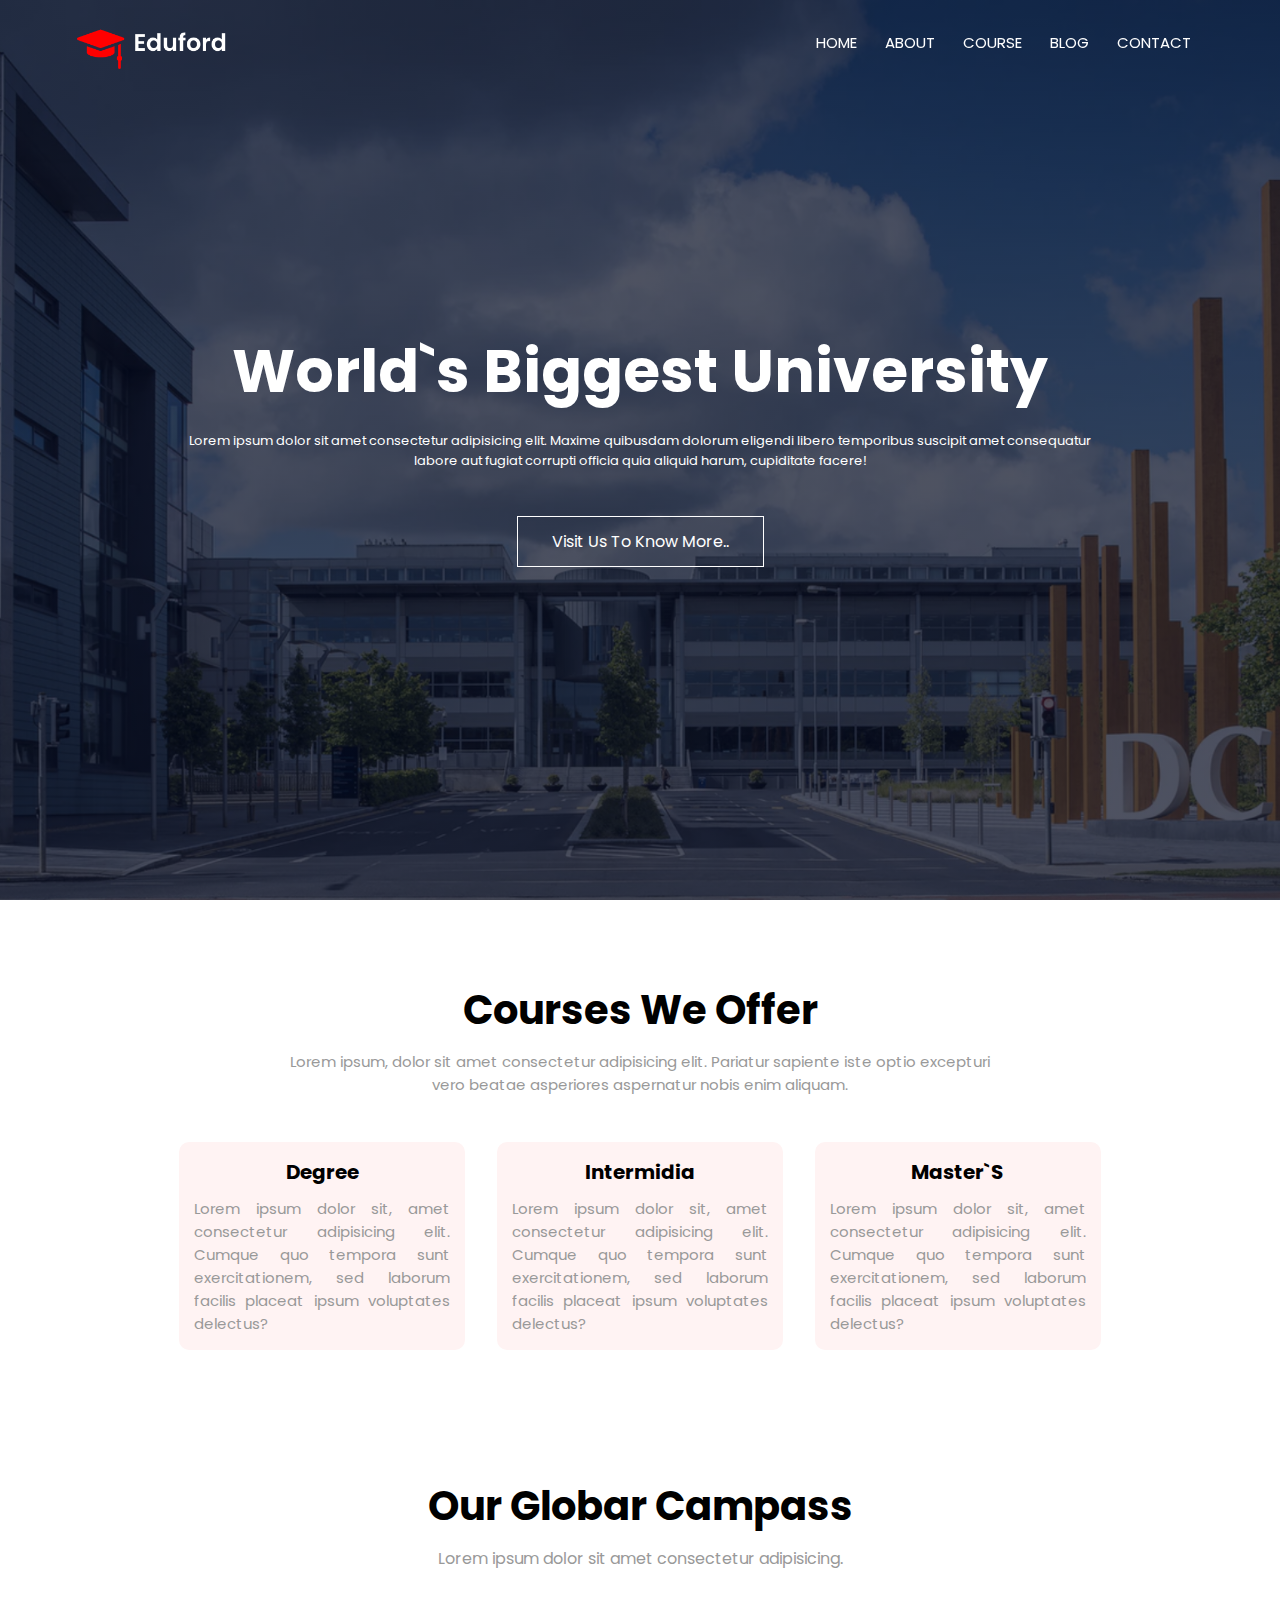
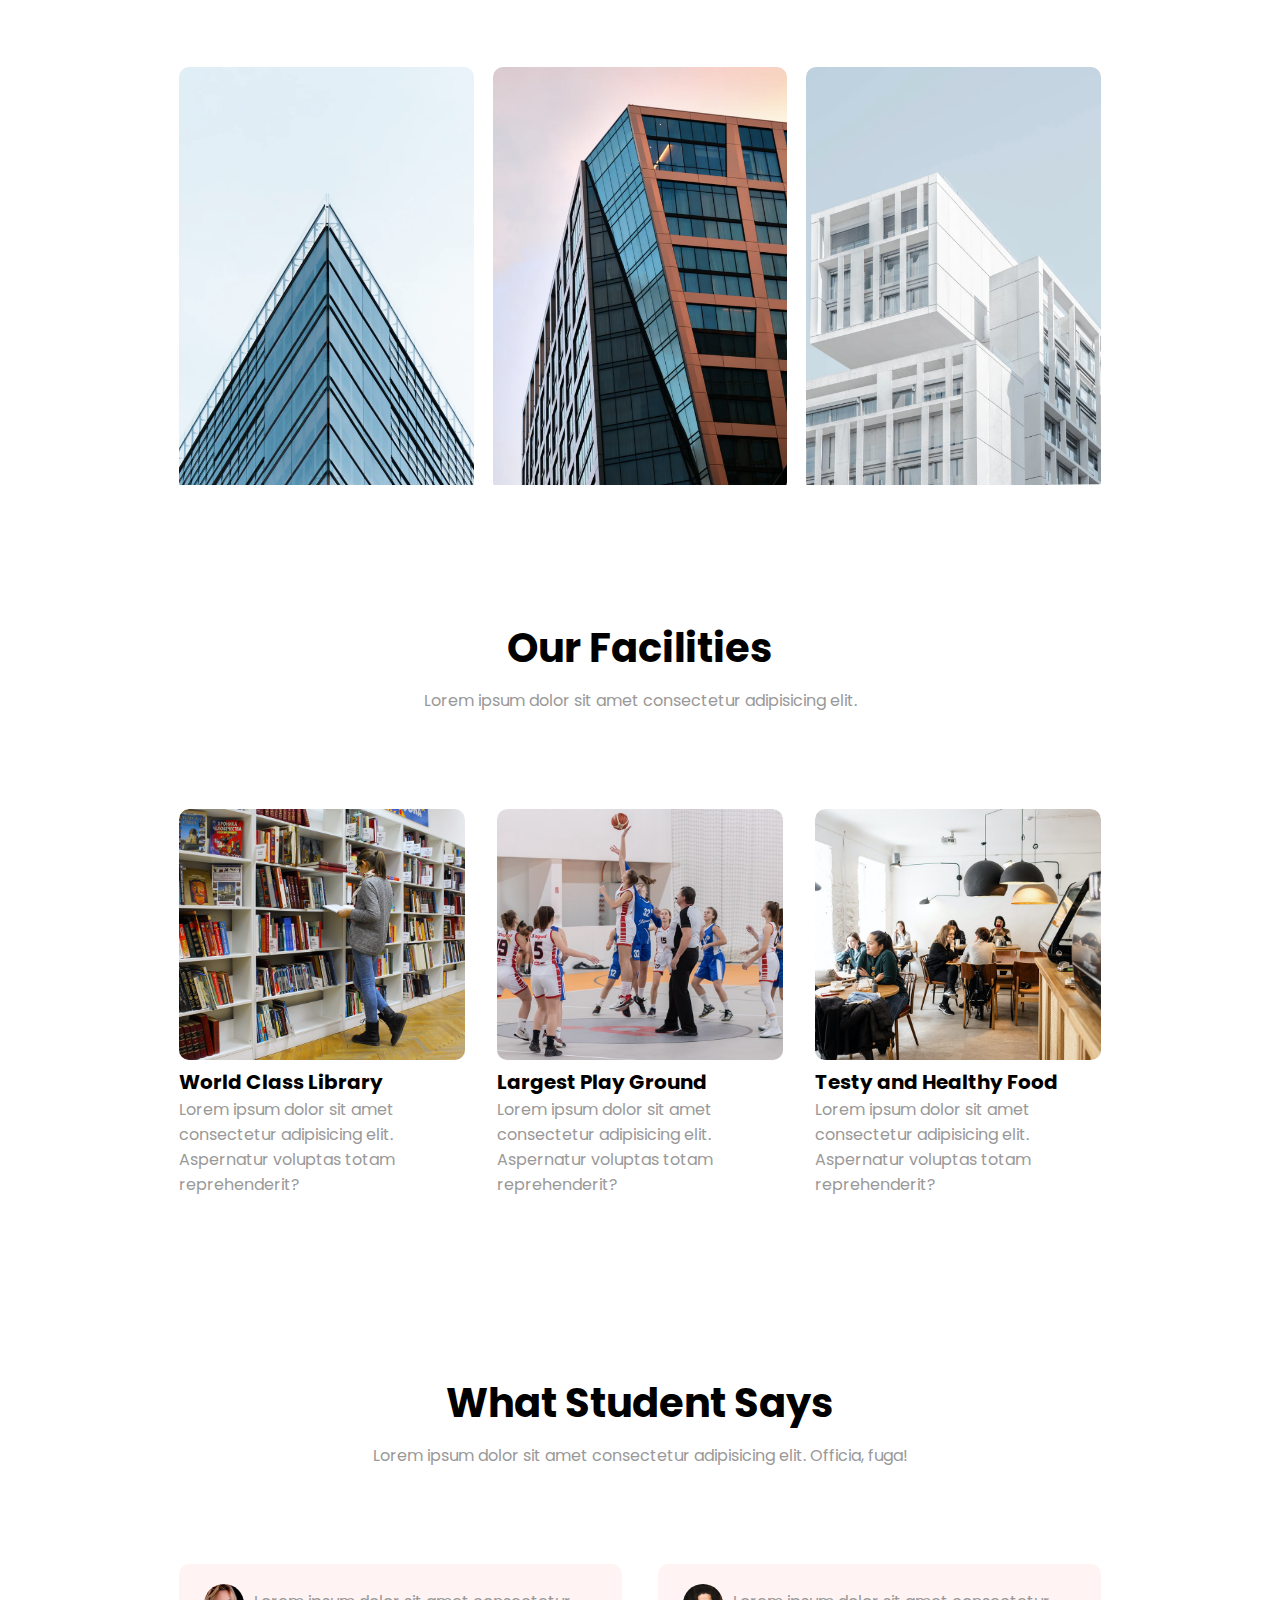
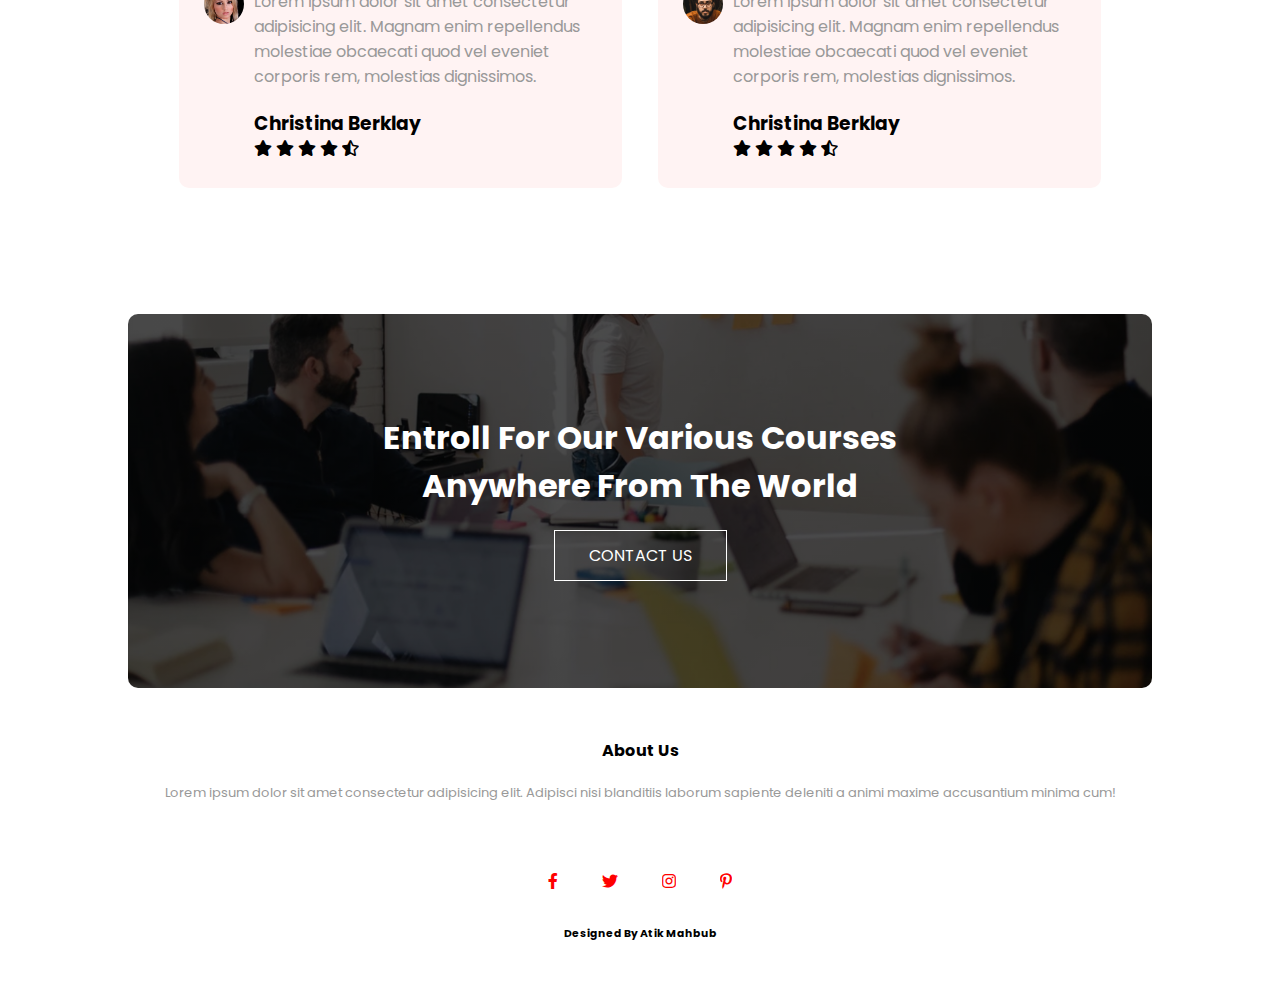
<file: index.html>
<!DOCTYPE html>
<html lang="en">
<head>
    <meta charset="UTF-8">
    <meta http-equiv="X-UA-Compatible" content="IE=edge">
    <meta name="viewport" content="width=device-width, initial-scale=1.0">
    <title>Document</title>
    <!-- ---------------------------css stylesheet------------------------------- -->
    <link rel="stylesheet" href="style.css">
    <!-- -----------------------------font awasome cdn----------------------------- -->
    <link rel="stylesheet" href="https://pro.fontawesome.com/releases/v5.10.0/css/all.css"/>
    <!-- -------------------------google fonts-------------------------- -->
    <link rel="preconnect" href="https://fonts.googleapis.com">
    <link rel="preconnect" href="https://fonts.gstatic.com" crossorigin>
    <link href="https://fonts.googleapis.com/css2?family=Poppins:ital,wght@0,200;0,500;1,100;1,200;1,300;1,400&display=swap" rel="stylesheet">
</head>
<body>
    <section class="header">
        <header>
            <nav>
                <div class="container">
                    <a href="index.html"><img src="images/logo.png" alt="" class="logo"></a>
                    <div class="nav-links" id="navLinks">
                        <i class="fas fa-times" onclick="closeBtn()"></i>
                        <ul>
                        <li><a href="index.html">HOME</a></li>
                        <li><a href="about.html">ABOUT</a></li>
                        <li><a href="course.html">COURSE</a></li>
                        <li><a href="blog.html">BLOG</a></li>
                        <li><a href="">CONTACT</a></li>
                        </ul>
                    </div>
                    <i class="fas fa-bars" onclick="showBtn()"></i>
                </div>
            </nav>
    </header>

        <div class="header-text">
            <h1>World`s Biggest University</h1>
            <p>Lorem ipsum dolor sit amet consectetur adipisicing elit. Maxime quibusdam dolorum eligendi libero temporibus suscipit amet consequatur <br>labore aut fugiat corrupti officia quia aliquid harum, cupiditate facere!</p>
            <a href="" class="common-btn">Visit Us To Know More..</a>
        </div>
    </section>

    <!-- ----------------------course------------------------- -->
  
    
    <section class="course">
        <h1>Courses We Offer</h1>
        <p>Lorem ipsum, dolor sit amet consectetur adipisicing elit. Pariatur sapiente iste optio excepturi<br> vero beatae asperiores aspernatur nobis enim aliquam.</p>
        <div class="row">
            <div class="course-col">
                <h3>Degree</h3>
                <p>Lorem ipsum dolor sit, amet consectetur adipisicing elit. Cumque quo tempora sunt exercitationem, sed laborum facilis placeat ipsum voluptates delectus?</p>
            </div>
            <div class="course-col">
                <h3>intermidia</h3>
                <p>Lorem ipsum dolor sit, amet consectetur adipisicing elit. Cumque quo tempora sunt exercitationem, sed laborum facilis placeat ipsum voluptates delectus?</p>
            </div>
            <div class="course-col">
                <h3>master`s</h3>
                <p>Lorem ipsum dolor sit, amet consectetur adipisicing elit. Cumque quo tempora sunt exercitationem, sed laborum facilis placeat ipsum voluptates delectus?</p>
            </div>
        </div>
    </section>
    <!-- -----------------------campass---------------------- -->
    <section class="campass">
        <h1>Our Globar Campass</h1>
        <p>Lorem ipsum dolor sit amet consectetur adipisicing.</p>
        <div class="row">
            <div class="campass-col">
                <img src="images/london.png" alt="">
                <h2>LONDON</h2>
                <div class="leyer"></div>
            </div>
            <div class="campass-col">
                <img src="images/newyork.png" alt="">
                <h2>NEW YOUK</h2>
                <div class="leyer"></div>
            </div>
            <div class="campass-col">
                <img src="images/washington.png" alt="">
                <h2>WASHINGTON</h2>
                <div class="leyer"></div>
            </div>
        </div>
    </section>
    <!-- ---------------------------facility------------------ -->
    <section class="facility">
        <h1>Our Facilities</h1>
        <p>Lorem ipsum dolor sit amet consectetur adipisicing elit.</p>
        <div class="row">
            <div class="facility-col">
                <img src="images/library.png" alt="">
                <h3>World Class Library</h3>
                <p>Lorem ipsum dolor sit amet consectetur adipisicing elit. Aspernatur voluptas totam reprehenderit?</p>
            </div>
            <div class="facility-col">
                <img src="images/basketball.png" alt="">
                <h3>Largest Play Ground</h3> 
                <p>Lorem ipsum dolor sit amet consectetur adipisicing elit. Aspernatur voluptas totam reprehenderit?</p>
            </div>
            <div class="facility-col">
                <img src="images/cafeteria.png" alt="">
                <h3>Testy and Healthy Food</h3>
                <p>Lorem ipsum dolor sit amet consectetur adipisicing elit. Aspernatur voluptas totam reprehenderit?</p>
            </div>
        </div>
    </section>
    <!-- -------------------------testimonial------------------ -->
    <section class="testimonial">
        <h1>What Student Says</h1>
        <p>Lorem ipsum dolor sit amet consectetur adipisicing elit. Officia, fuga!</p>
        <div class="row">
            <div class="testimonial-col">
                <div class="testimonial-box">
                    <div class="testimonial-img">
                        <img src="images/user1.jpg" alt="">
                    </div>
                    <div class="testimonial-text">
                        <p>Lorem ipsum dolor sit amet consectetur adipisicing elit. Magnam enim repellendus molestiae obcaecati quod vel eveniet corporis rem, molestias dignissimos.</p>
                        <h3>Christina Berklay</h3>
                        <i class="fas fa-star"></i>
                        <i class="fas fa-star"></i>
                        <i class="fas fa-star"></i>
                        <i class="fas fa-star"></i>
                        <i class="fas fa-star-half-alt"></i>
                    </div>
                </div>
            </div>
            <div class="testimonial-col">
                <div class="testimonial-box">
                    <div class="testimonial-img">
                        <img src="images/user2.jpg" alt="">
                    </div>
                    <div class="testimonial-text">
                        <p>Lorem ipsum dolor sit amet consectetur adipisicing elit. Magnam enim repellendus molestiae obcaecati quod vel eveniet corporis rem, molestias dignissimos.</p>
                        <h3>Christina Berklay</h3>
                        <i class="fas fa-star"></i>
                        <i class="fas fa-star"></i>
                        <i class="fas fa-star"></i>
                        <i class="fas fa-star"></i>
                        <i class="fas fa-star-half-alt"></i>
                    </div>
                </div>
            </div>
           
        </div>
    </section>
    <!-- ---------------------Call To Action------------------- -->
    <section class="cta">
        <h1>Entroll For Our Various Courses <br> Anywhere From The World</h1>
        <a href="" class="common-btn">CONTACT US</a>
    </section>

    <!-- -----------------------------footer----------------------- -->
    <section class="footer">
        <h4>About Us</h4>
        <p>Lorem ipsum dolor sit amet consectetur adipisicing elit. Adipisci nisi blanditiis laborum sapiente deleniti a animi maxime accusantium minima cum!</p>
        <a href="https://www.facebook.com/atik.mahbub.773"><i class="fab fa-facebook-f"></i></a>
        <i class="fab fa-twitter"></i>
        <i class="fab fa-instagram"></i>
        <i class="fab fa-pinterest-p"></i>

        <h6>Designed By Atik Mahbub</h6>
    </section>

    <a href="#" class="todo">
        <i class="fas fa-chevron-up"></i>
    </a>

    <!-- ----------------------------java script--------------- -->
    <script src="main.js"></script>
</body>
</html>
</file>
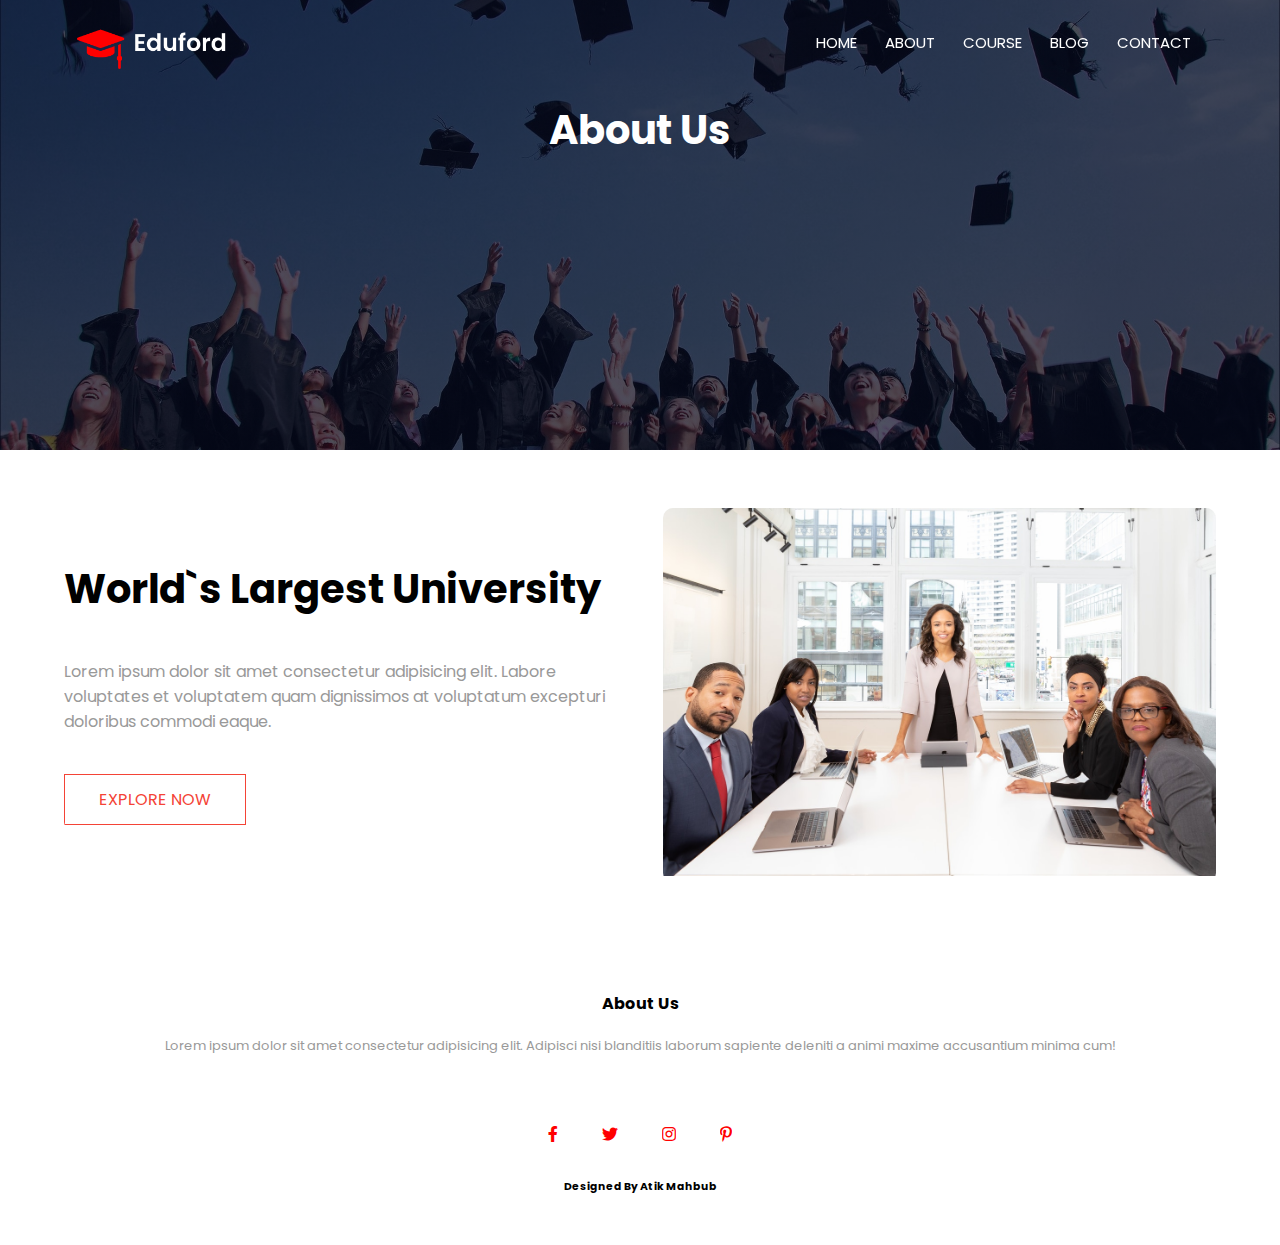
<file: about.html>
<!DOCTYPE html>
<html lang="en">
<head>
    <meta charset="UTF-8">
    <meta http-equiv="X-UA-Compatible" content="IE=edge">
    <meta name="viewport" content="width=device-width, initial-scale=1.0">
    <title>Document</title>
    <!-- ---------------------------css stylesheet------------------------------- -->
    <link rel="stylesheet" href="style.css">
    <!-- -----------------------------font awasome cdn----------------------------- -->
    <link rel="stylesheet" href="https://pro.fontawesome.com/releases/v5.10.0/css/all.css"/>
    <!-- -------------------------google fonts-------------------------- -->
    <link rel="preconnect" href="https://fonts.googleapis.com">
    <link rel="preconnect" href="https://fonts.gstatic.com" crossorigin>
    <link href="https://fonts.googleapis.com/css2?family=Poppins:ital,wght@0,200;0,500;1,100;1,200;1,300;1,400&display=swap" rel="stylesheet">
</head>
<body>
    <section class=" sub-header">
        <header>
            <nav>
                <a href="index.html"><img src="images/logo.png" alt="" class="logo"></a>
                <div class="nav-links" id="navLinks">
                    <i class="fas fa-times" onclick="closeBtn()"></i>
                    <ul>
                    <li><a href="index.html">HOME</a></li>
                    <li><a href="about.html">ABOUT</a></li>
                    <li><a href="course.html">COURSE</a></li>
                    <li><a href="blog.html">BLOG</a></li>
                    <li><a href="">CONTACT</a></li>
                    </ul>
                </div>
                <i class="fas fa-bars" onclick="showBtn()"></i>
            </nav>
        </header>

        <h1>About Us</h1>
    </section>

   <!-- ---------------------------about us---------------------- -->
   <section class="about-us">
       <div class="row">
           <div class="about-col">
               <h1>World`s Largest University</h1>
               <p>Lorem ipsum dolor sit amet consectetur adipisicing elit. Labore voluptates et voluptatem quam dignissimos at voluptatum excepturi doloribus commodi eaque.</p>
               <a href="" class="common-btn red-btn">EXPLORE NOW</a>
           </div>
           <div class="about-col">
               <img src="images/about.jpg" alt="">
           </div>
       </div>
   </section>

    <!-- -----------------------------footer----------------------- -->
    <section class="footer">
        <h4>About Us</h4>
        <p>Lorem ipsum dolor sit amet consectetur adipisicing elit. Adipisci nisi blanditiis laborum sapiente deleniti a animi maxime accusantium minima cum!</p>
        <i class="fab fa-facebook-f"></i>
        <i class="fab fa-twitter"></i>
        <i class="fab fa-instagram"></i>
        <i class="fab fa-pinterest-p"></i>

        <h6>Designed By Atik Mahbub</h6>
    </section>
    <a href="#" class="todo">
        <i class="fas fa-chevron-up"></i>
    </a>


    <!-- ----------------------------java script--------------- -->
    <script src="main.js"></script>
</body>
</html>
</file>
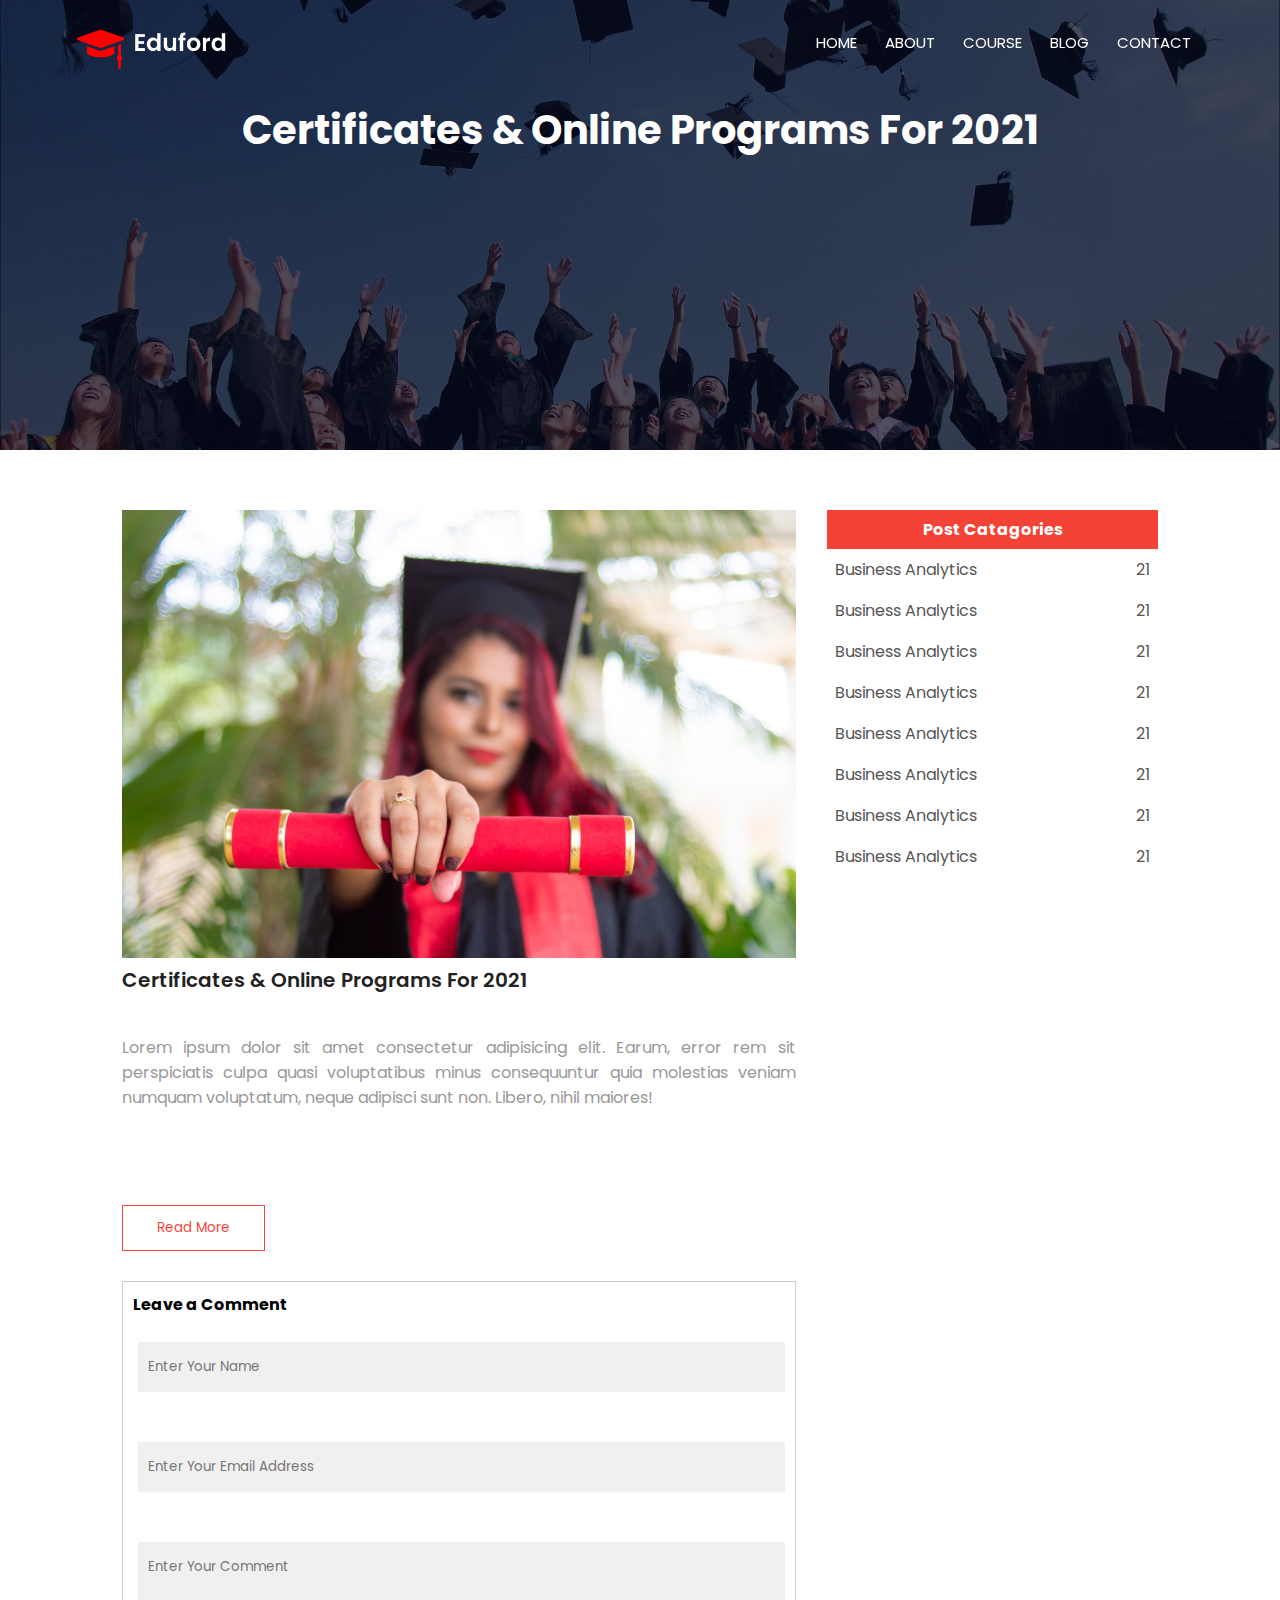
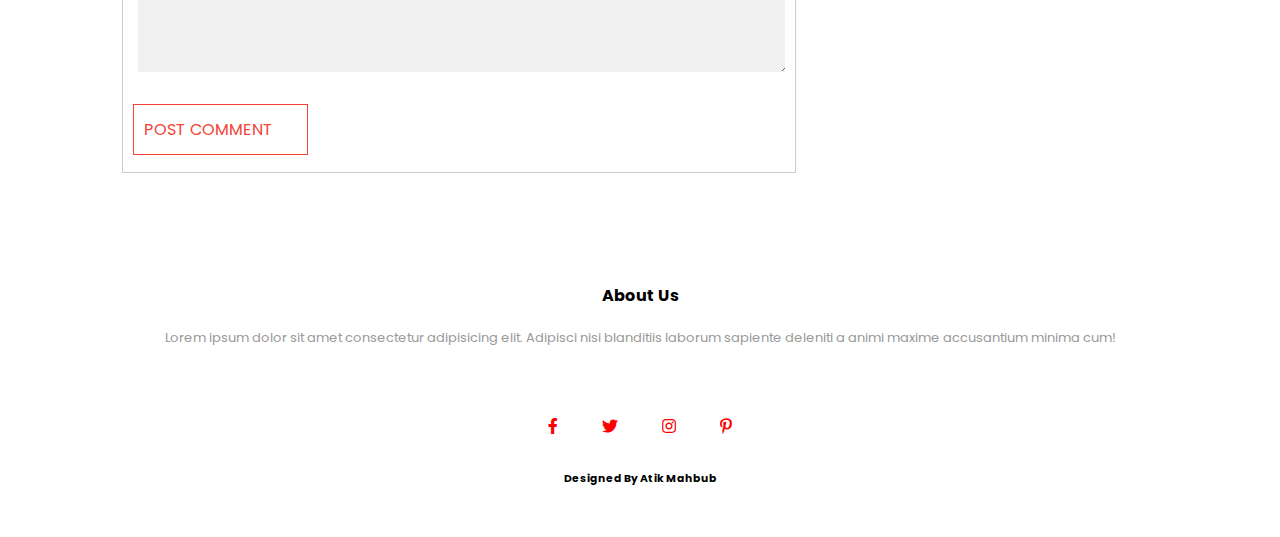
<file: blog.html>
<!DOCTYPE html>
<html lang="en">
<head>
    <meta charset="UTF-8">
    <meta http-equiv="X-UA-Compatible" content="IE=edge">
    <meta name="viewport" content="width=device-width, initial-scale=1.0">
    <title>Document</title>
    <!-- ---------------------------css stylesheet------------------------------- -->
    <link rel="stylesheet" href="style.css">
    <!-- -----------------------------font awasome cdn----------------------------- -->
    <link rel="stylesheet" href="https://pro.fontawesome.com/releases/v5.10.0/css/all.css"/>
    <!-- -------------------------google fonts-------------------------- -->
    <link rel="preconnect" href="https://fonts.googleapis.com">
    <link rel="preconnect" href="https://fonts.gstatic.com" crossorigin>
    <link href="https://fonts.googleapis.com/css2?family=Poppins:ital,wght@0,200;0,500;1,100;1,200;1,300;1,400&display=swap" rel="stylesheet">
</head>
<body>
    <section class=" sub-header">
        <header>
            <nav>
                <a href="index.html"><img src="images/logo.png" alt="" class="logo"></a>
                <div class="nav-links" id="navLinks">
                    <i class="fas fa-times" onclick="closeBtn()"></i>
                    <ul>
                    <li><a href="index.html">HOME</a></li>
                    <li><a href="about.html">ABOUT</a></li>
                    <li><a href="course.html">COURSE</a></li>
                    <li><a href="blog.html">BLOG</a></li>
                    <li><a href="">CONTACT</a></li>
                    </ul>
                </div>
                <i class="fas fa-bars" onclick="showBtn()"></i>
            </nav>
        </header>

        <h1>Certificates & Online Programs For 2021</h1>
    </section>
    <!-- -------------------------blog---------------------- -->
    <section class="blog">
        <div class="row1">
            <div class="blog-left">
                <img src="images/certificate.jpg" alt="">
                <div>
                    <h2>Certificates & Online Programs For 2021</h2>
                    <p class="text">
                        Lorem ipsum dolor sit amet consectetur adipisicing elit. Earum, error rem sit perspiciatis culpa quasi voluptatibus minus consequuntur quia molestias veniam numquam voluptatum, neque adipisci sunt non. Libero, nihil maiores!<br><br>
                        <span class="more-text">
                            Lorem ipsum dolor sit amet consectetur adipisicing elit. Officia tempore iste suscipit. Explicabo repellendus commodi fuga obcaecati corrupti quod nam alias expedita aliquid. Voluptatum odit autem dolore pariatur nisi architecto cumque magnam voluptas, quod eius ratione quaerat, asperiores placeat totam.<br><br>
                            Lorem ipsum dolor sit amet consectetur adipisicing elit. Voluptates inventore ipsam aliquam assumenda? Velit voluptatem eligendi, sint quaerat doloremque fugiat, alias excepturi saepe error rem tempora voluptas omnis, provident aliquid.<br><br>
                            Lorem ipsum dolor sit amet consectetur adipisicing elit. Autem consectetur doloremque sapiente earum minus, exercitationem praesentium voluptas deserunt et amet?
                        </span>
                    </p>
                    
                    <button class="read-more-btn common-btn red-btn" >Read More</button>
                </div>
            

                <div class="comment-box">
                    <h4>Leave a Comment</h4>
                    <form action="" class="comment-form">
                        <input type="text" placeholder="Enter Your Name">
                        <input type="email" placeholder="Enter Your Email Address">
                        <textarea  rows="5" placeholder="Enter Your Comment"></textarea>
                        <a href="" type="submit" class="common-btn red-btn" >POST COMMENT</a>
                    </form>
                </div>
            </div>
            <div class="blog-right">
                <h3>Post Catagories</h3>
                <div>
                    <span>Business Analytics</span>
                    <span>21</span>
                </div>
                <div>
                    <span>Business Analytics</span>
                    <span>21</span>
                </div>
                <div>
                    <span>Business Analytics</span>
                    <span>21</span>
                </div>
                <div>
                    <span>Business Analytics</span>
                    <span>21</span>
                </div>
                <div>
                    <span>Business Analytics</span>
                    <span>21</span>
                </div>
                <div>
                    <span>Business Analytics</span>
                    <span>21</span>
                </div>
                <div>
                    <span>Business Analytics</span>
                    <span>21</span>
                </div>
                <div>
                    <span>Business Analytics</span>
                    <span>21</span>
                </div>
            </div>
        </div>
    </section>
    <!-- -----------------------------footer----------------------- -->
    <section class="footer">
        <h4>About Us</h4>
        <p>Lorem ipsum dolor sit amet consectetur adipisicing elit. Adipisci nisi blanditiis laborum sapiente deleniti a animi maxime accusantium minima cum!</p>
        <i class="fab fa-facebook-f"></i>
        <i class="fab fa-twitter"></i>
        <i class="fab fa-instagram"></i>
        <i class="fab fa-pinterest-p"></i>

        <h6>Designed By Atik Mahbub</h6>
    </section>
    <a href="#" class="todo">
        <i class="fas fa-chevron-up"></i>
    </a>


    <!-- ----------------------------java script--------------- -->
    <script src="main.js"></script>
</body>
</html>
</file>
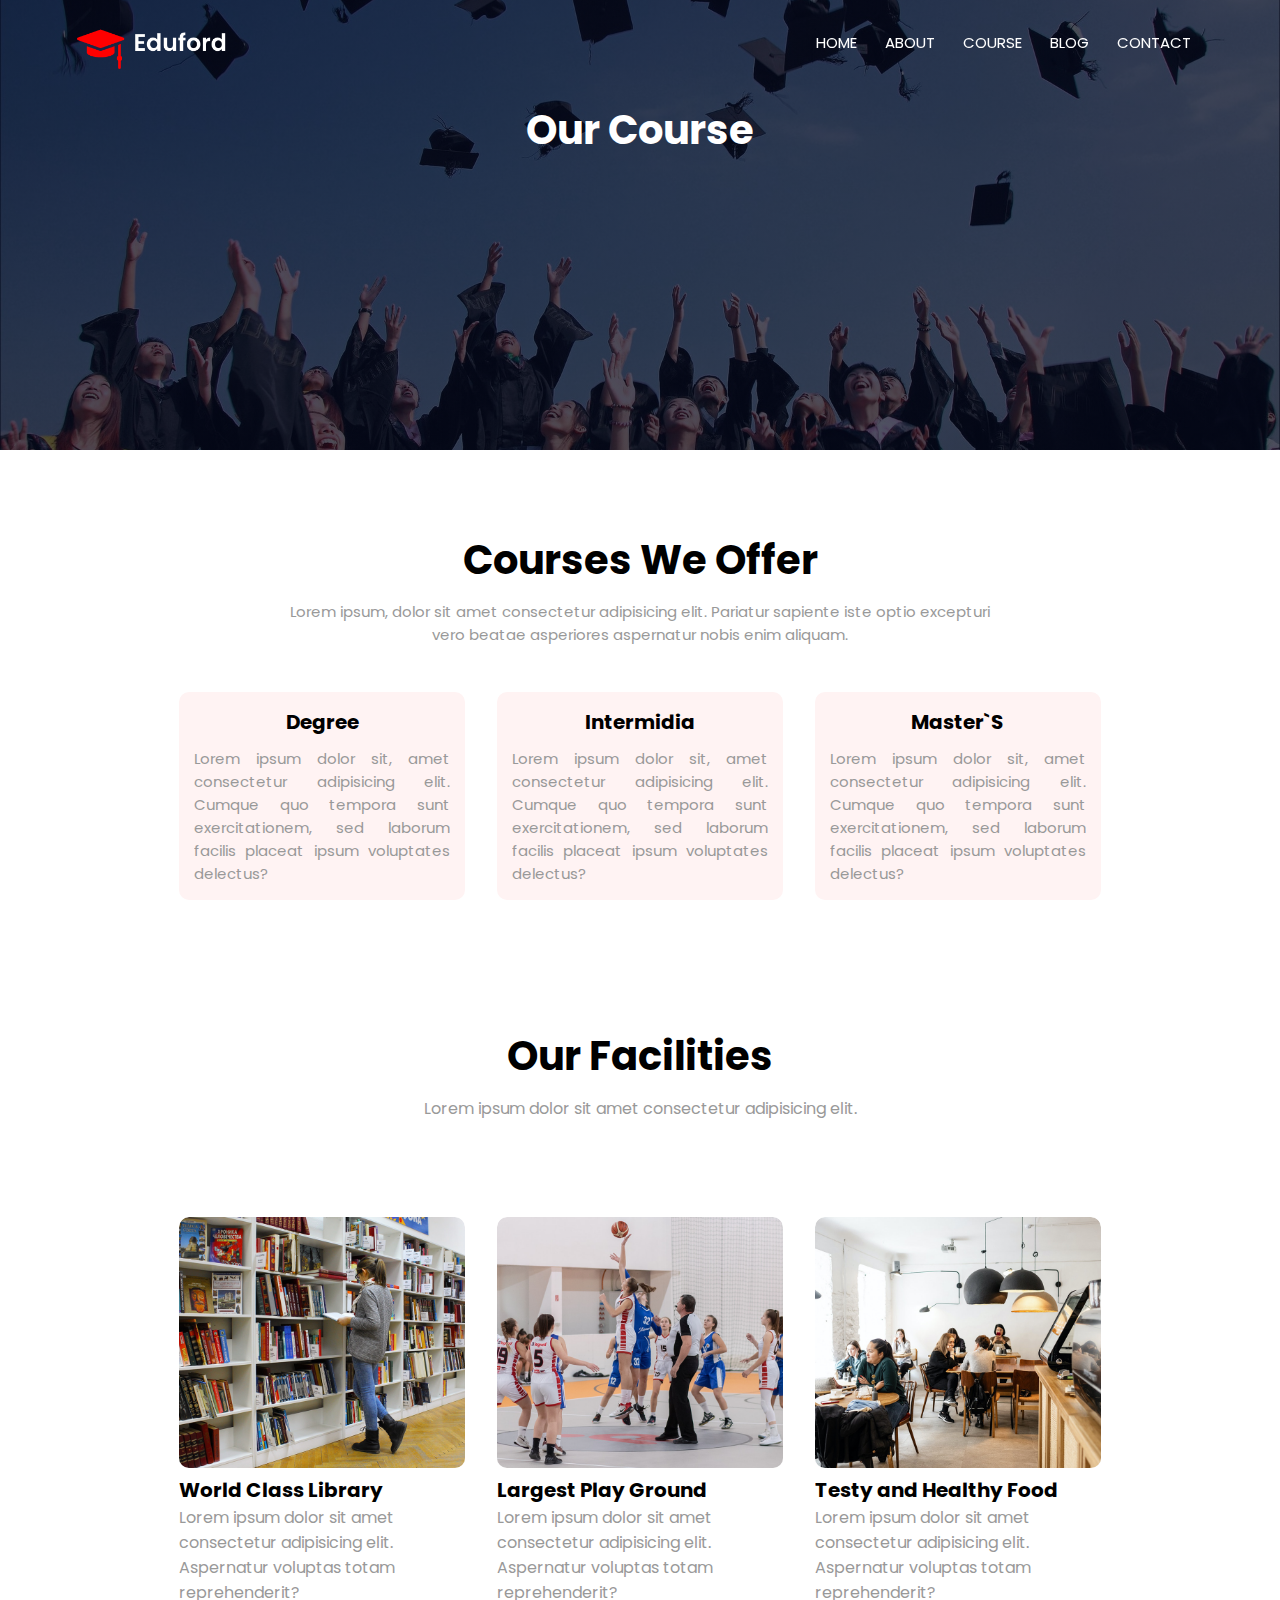
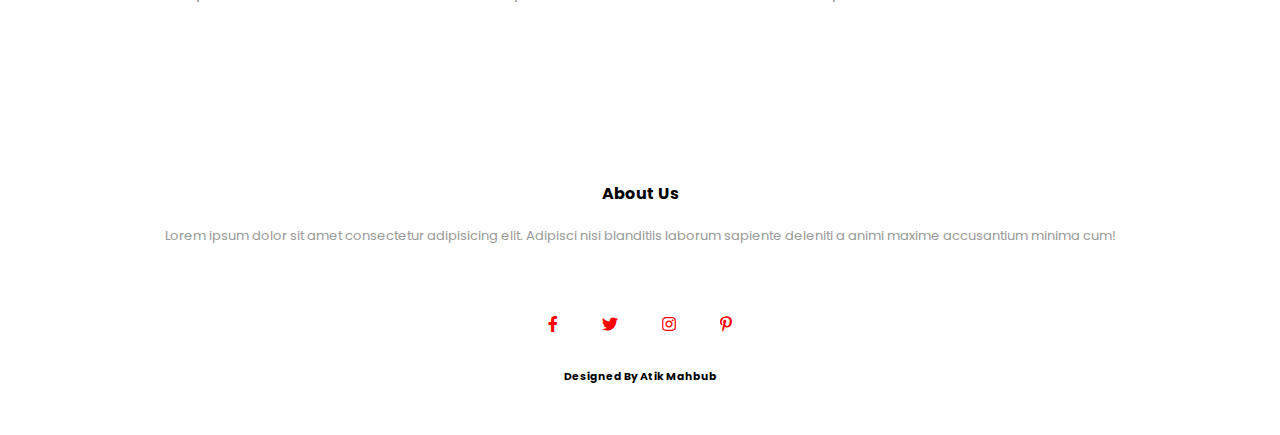
<file: course.html>
<!DOCTYPE html>
<html lang="en">
<head>
    <meta charset="UTF-8">
    <meta http-equiv="X-UA-Compatible" content="IE=edge">
    <meta name="viewport" content="width=device-width, initial-scale=1.0">
    <title>Document</title>
    <!-- ---------------------------css stylesheet------------------------------- -->
    <link rel="stylesheet" href="style.css">
    <!-- -----------------------------font awasome cdn----------------------------- -->
    <link rel="stylesheet" href="https://pro.fontawesome.com/releases/v5.10.0/css/all.css"/>
    <!-- -------------------------google fonts-------------------------- -->
    <link rel="preconnect" href="https://fonts.googleapis.com">
    <link rel="preconnect" href="https://fonts.gstatic.com" crossorigin>
    <link href="https://fonts.googleapis.com/css2?family=Poppins:ital,wght@0,200;0,500;1,100;1,200;1,300;1,400&display=swap" rel="stylesheet">
</head>
<body>
    <section class=" sub-header">
        <header>
            <nav>
                <a href="index.html"><img src="images/logo.png" alt="" class="logo"></a>
                <div class="nav-links" id="navLinks">
                    <i class="fas fa-times" onclick="closeBtn()"></i>
                    <ul>
                    <li><a href="index.html">HOME</a></li>
                    <li><a href="about.html">ABOUT</a></li>
                    <li><a href="course.html">COURSE</a></li>
                    <li><a href="blog.html">BLOG</a></li>
                    <li><a href="">CONTACT</a></li>
                    </ul>
                </div>
                <i class="fas fa-bars" onclick="showBtn()"></i>
            </nav>
        </header>

        <h1>Our Course</h1>
    </section>

   <!-- -----------------------------course--------------------- -->
   <section class="course">
    <h1>Courses We Offer</h1>
    <p>Lorem ipsum, dolor sit amet consectetur adipisicing elit. Pariatur sapiente iste optio excepturi<br> vero beatae asperiores aspernatur nobis enim aliquam.</p>
    <div class="row">
            <div class="course-col">
                <h3>Degree</h3>
                <p>Lorem ipsum dolor sit, amet consectetur adipisicing elit. Cumque quo tempora sunt exercitationem, sed laborum facilis placeat ipsum voluptates delectus?</p>
            </div>
            <div class="course-col">
                <h3>intermidia</h3>
                <p>Lorem ipsum dolor sit, amet consectetur adipisicing elit. Cumque quo tempora sunt exercitationem, sed laborum facilis placeat ipsum voluptates delectus?</p>
            </div>
            <div class="course-col">
                <h3>master`s</h3>
                <p>Lorem ipsum dolor sit, amet consectetur adipisicing elit. Cumque quo tempora sunt exercitationem, sed laborum facilis placeat ipsum voluptates delectus?</p>
            </div>
        </div>
    </section>

     <!-- ---------------------------facility------------------ -->
     <section class="facility">
        <h1>Our Facilities</h1>
        <p>Lorem ipsum dolor sit amet consectetur adipisicing elit.</p>
        <div class="row">
            <div class="facility-col">
                <img src="images/library.png" alt="">
                <h3>World Class Library</h3>
                <p>Lorem ipsum dolor sit amet consectetur adipisicing elit. Aspernatur voluptas totam reprehenderit?</p>
            </div>
            <div class="facility-col">
                <img src="images/basketball.png" alt="">
                <h3>Largest Play Ground</h3> 
                <p>Lorem ipsum dolor sit amet consectetur adipisicing elit. Aspernatur voluptas totam reprehenderit?</p>
            </div>
            <div class="facility-col">
                <img src="images/cafeteria.png" alt="">
                <h3>Testy and Healthy Food</h3>
                <p>Lorem ipsum dolor sit amet consectetur adipisicing elit. Aspernatur voluptas totam reprehenderit?</p>
            </div>
        </div>
    </section>

    <!-- -----------------------------footer----------------------- -->
    <section class="footer">
        <h4>About Us</h4>
        <p>Lorem ipsum dolor sit amet consectetur adipisicing elit. Adipisci nisi blanditiis laborum sapiente deleniti a animi maxime accusantium minima cum!</p>
        <i class="fab fa-facebook-f"></i>
        <i class="fab fa-twitter"></i>
        <i class="fab fa-instagram"></i>
        <i class="fab fa-pinterest-p"></i>

        <h6>Designed By Atik Mahbub</h6>
    </section>
    <a href="#" class="todo">
        <i class="fas fa-chevron-up"></i>
    </a>


    <!-- ----------------------------java script--------------- -->
    <script src="main.js"></script>
</body>
</html>
</file>
<file: style.css>
/* -----------------------------------universal--------------------- */
*{
    margin: 0;
    padding: 0;
    box-sizing: border-box;
    font-family: 'Poppins', sans-serif;
    overflow-x: hidden;
}
.sticky{
    background: rgba(0,0,0,0.2);
    transition: all .5s ease;
}
.todo{
    position: fixed;
    right: 32px;
    bottom: 10px;
    width: 40px;
    height: 40px;
    background: rgba(0,0,0,0.2);
    border-radius: 10px;
    font-size: 25px;
    text-align: center;
    display: flex;
    align-items: center;
    justify-content: center;
    text-decoration: none;
    color: #fff;
    pointer-events: none;
    opacity: 0;
}
.todo.active{
    opacity: 1;
    pointer-events: auto;
}
html{
    scroll-behavior: smooth;
}
/* -------------------------------header------------------------- */
.header{
    width: 100%;
    height: 100vh;
    background-image: linear-gradient(rgba(4,9,30,0.7),rgba(4,9,30,0.7)),url("images/banner.png");
    background-position: center;
    background-size: cover;
    position: relative;
}
header{
    position: fixed;
    top: 0;
    left: 0;
    background-color: transparent; 
    margin:0 auto;
    width: 100%;
    z-index: 99;
}
.container{
    display: flex;
    padding: 2% 6% 0;
    justify-content: space-between !important;
}
.logo{
    width: 150px;
}
.nav-links{
    flex: 1;
    text-align: right;
}
.nav-links ul li{
    list-style: none;
    display: inline-block;
    margin: 4px 12px 0;
    position: relative;
}
.nav-links ul li a{
    text-decoration: none;
    font-size: 15px;
    color: #fff;
}
.nav-links ul li ::before{
    content: '';
    position: absolute;
    display: block;
    width: 0%;
    border-bottom: 2px solid #f44336;
    left: 0;
    bottom: 0;
    opacity: 0;
    margin: auto;
    transition: all .5s ease;
}
.nav-links ul li:hover ::before{
    width: 100%;
    opacity: 1;
}
.header-text{
    width: 90%;
    position: absolute;
    left: 50%;
    top: 50%;
    transform: translate(-50%,-50%);
    text-align: center;
    color: #fff;
}
.header-text h1{
    font-size: 60px;
}
.header-text p{
    margin-top: 15px;
    margin-bottom: 25px;
    font-size: 13px;
}
.common-btn{
    text-decoration: none;
    padding: 12px 34px;
    color: #fff;
    border: 1px solid #fff;
    margin-top: 20px;
    text-align: center;
    background: transparent;
    transition: all .5s ease;
    display: inline-block;
    cursor: pointer;
}
.common-btn:hover{
    background: #f44336;
    border: 1px solid #f44336;
}
nav .fas{
    display: none;
}
@media (max-width:700px) {
    .header-text h1{
        font-size: 20px;
    }
    .nav-links ul li{
        display: block;
    }
    .nav-links{
        position: fixed;
        right: -200px;
        top: 0;
        width: 200px;
        background: #f44336;
        color: #fff;
        z-index: 2;
        text-align: left;
        height: 100vh;
        transition: all .5s ease;
    }
    nav .fas{
        display: block;
        font-size: 22px;
        margin: 10px;
        color: #fff;
        cursor: pointer;
    }
    .nav-links ul{
        padding: 30px;
    }
}
/* ------------------------------course------------------------ */
.course{
    width: 80%;
    margin: auto;
    text-align: center;
    margin: 80px auto;
}
.course h1{
    font-size: 40px;
    margin-bottom: 10px;
}
.course p{
    color: #999;
    font-size: 15px;
}
.row{
    width: 90%;
    margin: auto;
    display: flex;
    align-items: center;
    justify-content: space-between;
}
.course-col{
    flex-basis: 31%;
    padding: 15px;
    background: #fff3f3;
    box-sizing: border-box;
    margin-bottom: 5%;
    margin-top: 5%;
    border-radius: 10px;
    transition: all .5s ease;
}
.course-col h3{
    font-size: 20px;
    text-transform:capitalize ;
}
.course-col p{
    text-align: justify;
    margin-top: 10px;
}
.course-col:hover{
    box-shadow: 0px 0px 20px 0px rgba(0,0,0,0.2);
}
@media (max-width:700px){
    .row {
        flex-direction: column;
    }
}
/* --------------------------------campass-------------------- */
.campass{
    width: 80%;
    margin: auto;
    text-align: center;
    margin: 80px auto;
}
.campass h1{
    font-size: 40px;
    margin-bottom: 10px;
}
.campass p{
    color: #999;
    margin-bottom: 50px;
}
.campass-col{
    width: 32%;
    text-align: center;
    box-sizing: border-box;
    margin-bottom: 5%;
    margin-top: 5%;
    border-radius: 10px;
    position: relative;
}
.campass-col img{
    width: 100%;
}
.campass-col h2{
    position: absolute;
    left: 50%;
    bottom: 0;
    transform: translate(-50%,-50%);
    color: #fff;
    transition: all .5s ease;
    opacity: 0;
}
.campass-col:hover h2{
    opacity: 1;
    bottom: 50%;
    z-index: 2;
}
.leyer{
    width: 100%;
    height: 100%;
    background: transparent;
    position: absolute;
    box-sizing: border-box;
    top: 0;
    left: 0;
    transition: all .5s ease;
}
.campass-col:hover .leyer{
    background:rgba(226,0,0,0.7) ;
}
@media (max-width:900px){
    
    .row {
        flex-direction: column;
    }
    .campass-col{
        width: 50%;
    }
    .campass-col img{
        width: 100%;
    }
}
@media (max-width:700px){
    .row {
        flex-direction: column;
    }
    .campass-col{
        width: 80%;
    }
    .campass-col img{
        width: 100%;
    }
}
/* -----------------------------------facility--------------------- */
.facility{
    width: 80%;
    margin: auto;
    text-align: center;
    margin: 80px auto;
}
.facility h1{
    font-size: 40px;
    margin-bottom: 10px;
}
.facility p{
    color: #999;
    margin-bottom: 50px;
}
.facility-col{
    flex-basis: 31%;
    text-align: left;
    border-radius: 10px;
    box-sizing: border-box;
    margin-bottom: 5%;
    margin-top: 5%;
    border-radius: 10px;
}
.facility-col img{
    width: 100%;
    border-radius: 10px;
}
.facility-col h3{
    font-size: 20px;
}
@media (max-width:900px){
    
    .row {
        flex-direction: column;
    }
    .facility-col{
        width: 50%;
    }
    .facility-col img{
        width: 100%;
        border-radius: 10px;
    }
}
@media (max-width:700px){
    .row {
        flex-direction: column;
    }
    .facility-col{
        width: 80%;
    }
    .facility-col img{
        width: 100%;
        border-radius: 10px;
    }
}
/* -----------------------------testimonial---------------------- */
.testimonial{
    width: 80%;
    margin: auto;
    text-align: center;
    margin: 80px auto;
}
.testimonial h1{
    font-size: 40px;
    margin-bottom: 10px;
}
.testimonial p{
    color: #999;
    margin-bottom: 50px;
}
.testimonial-col{
    flex-basis: 48%;
    text-align: left;
    border-radius: 10px;
    cursor: pointer;
    background: #fff3f3;
    padding: 25px;
    box-sizing: border-box;
    margin-bottom: 5%;
    margin-top: 5%;
    position: relative;
}
.testimonial-box{
    display: flex;
    justify-content: space-around;
}
.testimonial-img img{
    height: 40px;
    border-radius: 50%;
    margin-left: 5px;
    position: absolute;
    top: 20px;
    left: 20px;
}
.testimonial-text{
    margin-left: 50px;
}
.testimonial-text p{
    color: #999;
    margin-bottom: 20px;
}
.testimonial-text h3{
    margin-top: 20px;
}

@media (max-width:700px){
    .testimonial-col{
        padding: 20px;
    }
}
/* -----------------------------Call To Action---------------------- */
.cta{
    width: 80%;
    margin: auto;
    padding: 100px;
    background-image: linear-gradient(rgba(0,0,0,0.7),rgba(0,0,0,0.7)),url("images/banner2.jpg");
    background-position: center;
    background-size: cover;
    border-radius: 10px;
    text-align: center;
}
.cta h1{
    color: #fff;
}

/* ------------------------------footer----------------------- */
.footer{
    width: 100%;
    margin: auto;
    text-align: center;
    margin: 50px auto;
}
.footer h4{
    margin-bottom: 20px;
}
.footer p{
    color: #999;
    margin-bottom: 20px;
    font-size: 13px;
}
.footer .fab{
    margin: auto 20px;
    color: red;
    margin-top: 50px;
    margin-bottom: 30px;
}
/* -----------------------------about us page-------------------- */
.sub-header{
    width: 100%;
    height: 50vh;
    background-image: linear-gradient(rgba(4,9,30,0.7),rgba(4,9,30,0.7)),url("images/background.jpg");
    background-position: center;
    background-size: cover;
    text-align: center;
    color: #fff;
}
.sub-header  nav{
    display: flex;
    padding: 2% 6% 0;
    justify-content: space-between;
} 
.sub-header h1{
    margin-top: 100px;
    font-size: 40px;
}

/* ------------------------about col---------------------------- */
.about-col{
    flex-basis: 48%;
    border-radius: 10px;
    box-sizing: border-box;
    margin-bottom: 5%;
    margin-top: 5%;
    border-radius: 10px;
}
.about-col img{
    width: 100%;
}
.about-col h1{
    font-size: 40px;
    margin-bottom: 40px;
}
.about-col p{
    color: #999;
    margin-bottom: 20px;
    margin-top: 30px;
}
.red-btn{
    border: 1px solid #f44336;
    color: #f44336;
    transition: all .5s ease;
}
.red-btn:hover{
    color: white;
}
/* ----------------------------blog page content----------- */
.blog{
    width: 90%;
    margin: auto;
    padding: 60px 0;
}
.row1{
    width: 90%;
    margin: auto;
    display: flex;
    /* align-items: center; */
    justify-content: space-between;
}
.blog-left{
    flex-basis: 65%;
}
.blog-left img{
    width: 100%;
}
.blog-left h2{
    font-size: 20px ;
    font-weight: 600;
    color: #222;
    margin-bottom: 40px;
}
.blog-left p{
    color: #999;
    margin-bottom: 50px;
}
.blog-right{
    flex-basis: 32%;
}
.blog-right h3{
    background: #f44336;
    color: #fff;
    font-size: 16px;
    padding: 7px 0;
    text-align: center;
}
.blog-right div{
    display: flex;
    align-items: center;
    justify-content: space-between;
    color: #555;
    padding: 8px;
    box-sizing: border-box;
}
.comment-box{
    border: 1px solid #ccc;
    padding: 10px;
}
.comment-box h4{
    font-size: medium;
    text-align: left;
}
.comment-form input,.comment-form textarea{
    width: 100%;
    background: #f0f0f0;
    border: none;
    outline: none;
    margin: 25px 5px;
    padding: 15px 10px;
    text-align: left;
    box-sizing: border-box;
}
form .red-btn{
    text-align: center;
    margin: auto;
    padding-left: 10px;
}
.text{
    text-align: justify;
}
.more-text{
    display: none;
    transition:all .5s ease;
}
.text.show-more .more-text{
    display: inline;
}
.read-more-btn{
    margin-bottom: 30px;
}
.card_read-more{
    display: block;
    height: 0;
    opacity: 0;
    transition: all .5s ease;
}
.card_read-more--open{
    display: block;
    opacity: 1;
    height: 20rem;
}
@media (max-width:700px){
    .row1{
        flex-direction: column;
    }
}
</file>
